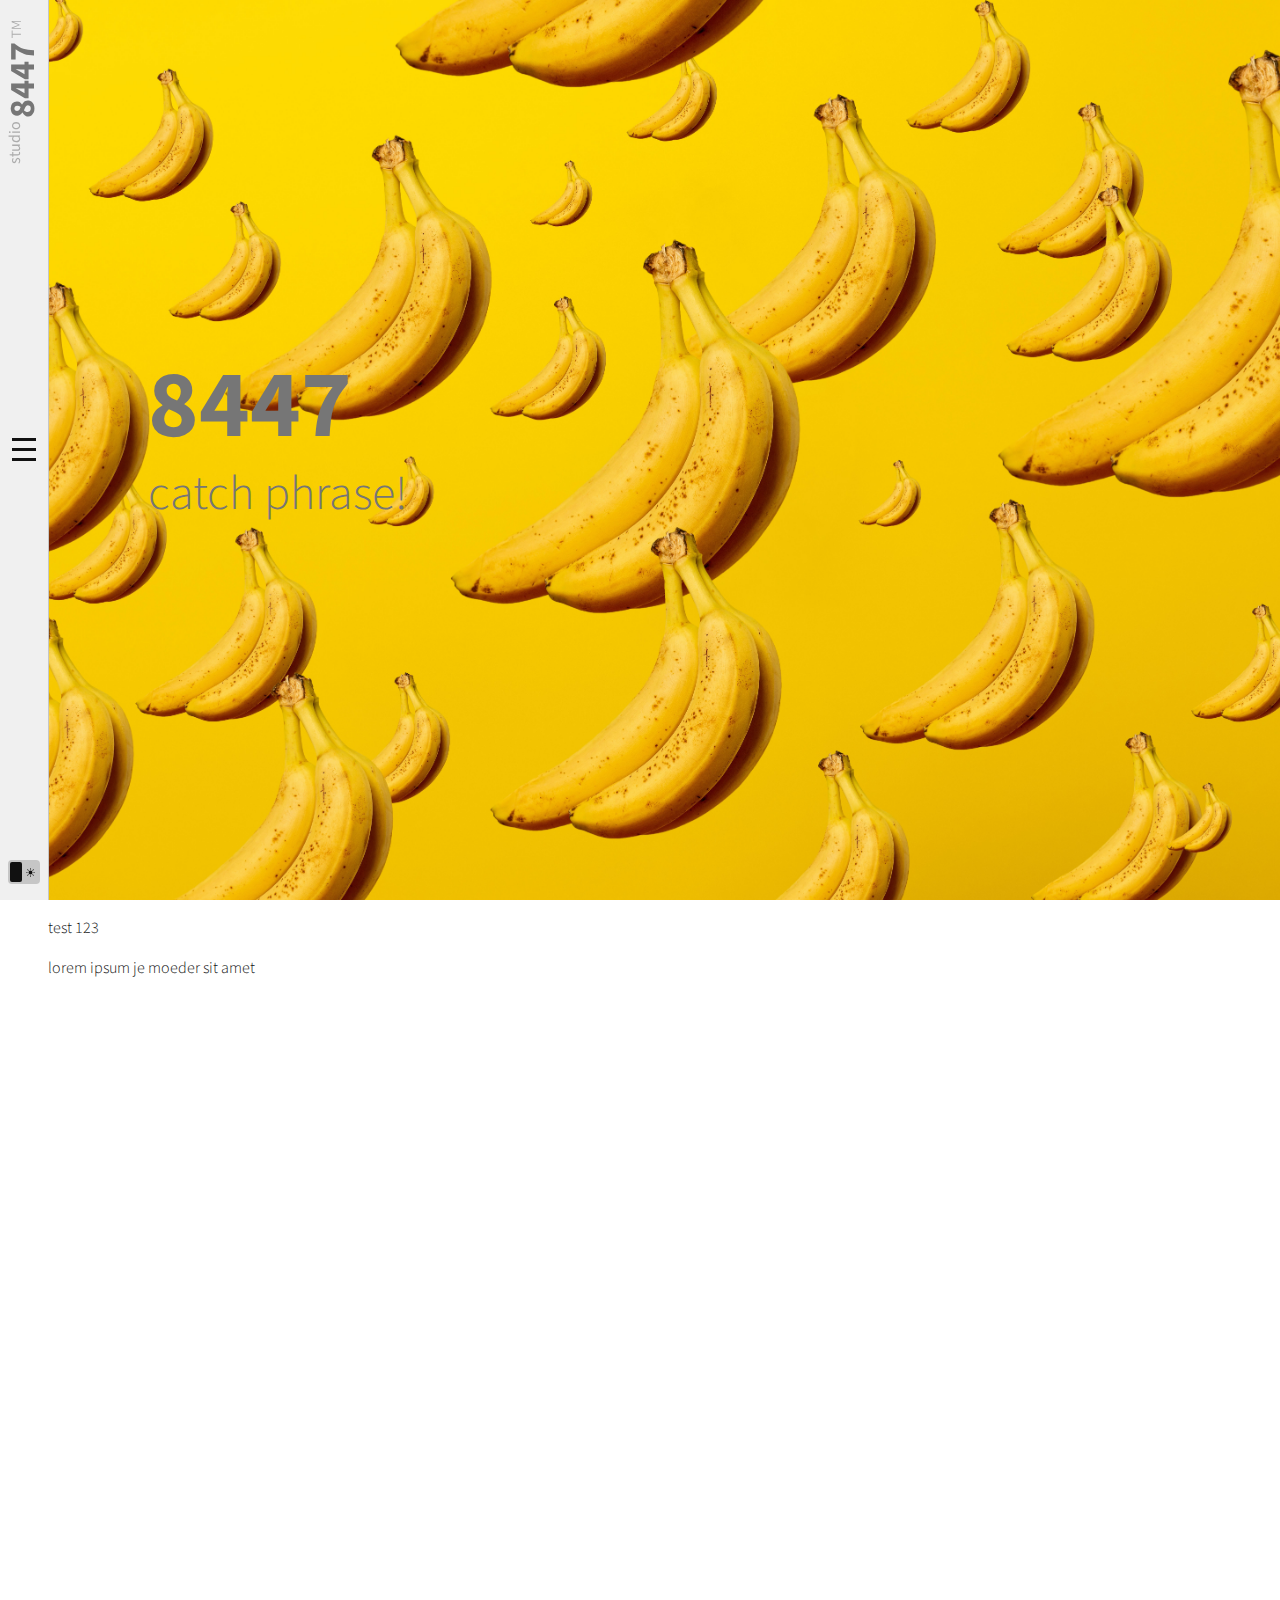
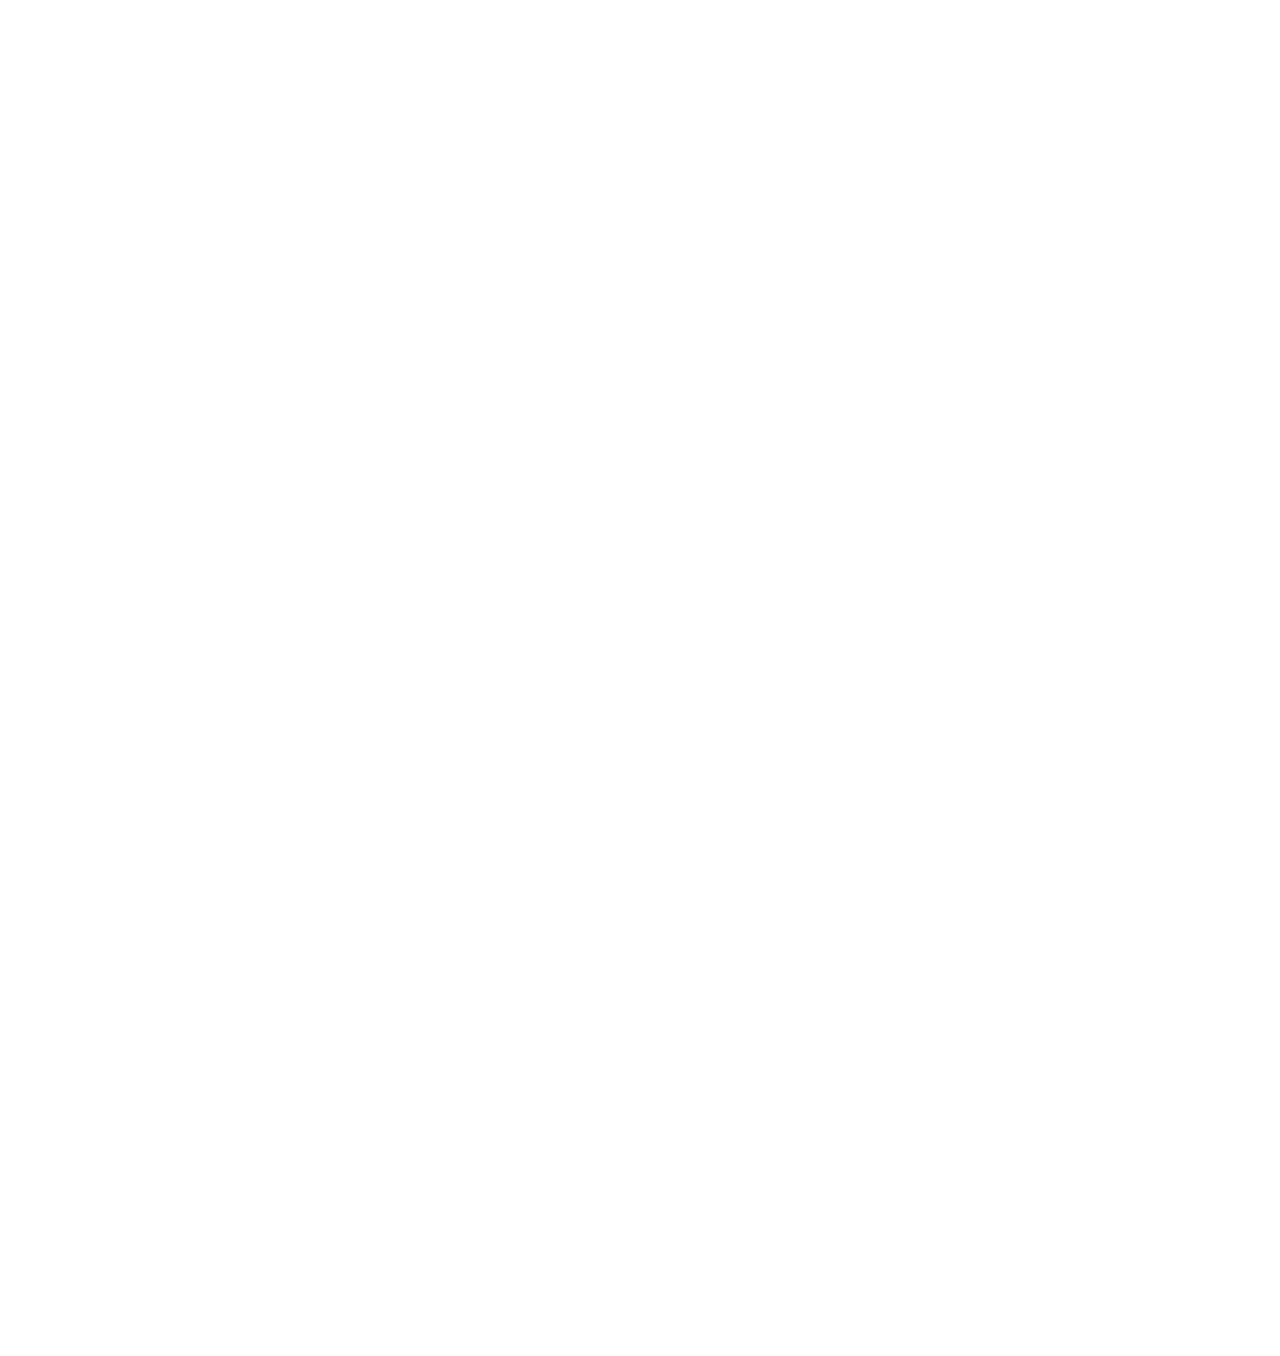
<file: 8447/index.html>
<html color-mode="light">

  <head>
    <script src="https://ajax.googleapis.com/ajax/libs/jquery/3.6.1/jquery.min.js"></script>
    <script src="darkmode.js"></script>
    <meta name="viewport" content="width=device-width, initial-scale=1.0">
    <!--    styles-->
    <link rel="preconnect" href="https://fonts.googleapis.com">
    <link rel="preconnect" href="https://fonts.gstatic.com" crossorigin>
    <link href="https://fonts.googleapis.com/css2?family=Source+Sans+Pro:ital,wght@0,200;0,300;0,400;0,600;0,700;0,900;1,200;1,300;1,400;1,600;1,700;1,900&display=swap" rel="stylesheet">
    <link rel="stylesheet" href="styles.css">
    <link rel="stylesheet" href="hamburgers.css">
    <!--    fonts-->
    <link rel="preconnect" href="https://fonts.googleapis.com">
    <link rel="preconnect" href="https://fonts.gstatic.com" crossorigin>
    <link href="https://fonts.googleapis.com/css2?family=Source+Sans+Pro:ital,wght@0,300;0,400;0,700;1,300;1,400;1,700&display=swap" rel="stylesheet">

    <script>
      function toggle_menu() {

        if($('#menu_trigger').hasClass('is-active')) {

          $('#menu_trigger').removeClass('is-active');
          $('#menu_bar').removeClass('active');
          $('.menu_overlay').removeClass('active');

        } else {

          $('#menu_trigger').addClass('is-active');
          $('#menu_bar').addClass('active');
          $('.menu_overlay').addClass('active');

        };

      };
    </script>

  </head>

  <body>

    <header>
      <div class="menu_overlay" onclick="toggle_menu()"></div>
      <div id="menu_bar" class="menu_container">
        <div class="menu_dock">
          <a class="logo_wrapper" href="index.html">  
            <h3>studio</h3><h1>8447<span>&#8482;</span></h1>
          </a>
          <div class="menu-tools">
            <label class="switch">
              <input type="checkbox" class="darkmode-trigger" id="darkmode-toggle">
              <span class="slider"><span></span></span>
            </label>
          </div>
          <div class="menu_trigger_wrapper">
            <button id="menu_trigger" class="hamburger hamburger--spin" onclick="toggle_menu()" type="button">
              <span class="hamburger-box">
                <span class="hamburger-inner"></span>
              </span>
            </button>
          </div>
        </div>
        <div class="menu_panel">
          <div class="menu_panel_content">
            <ul class="menu">
              <li class="main_item">
                <a>Shop</a>
                <p>buy buy buy!</p>
              </li>
              <li class="main_item">
                <a>Meubelmakerij</a>
                <p>building your ideas</p>
              </li>
              <li class="main_item">
                <a>CNC &amp; laser service</a>
                <p>carving and cutting your designs</p>
              </li>
              <li class="main_item">
                <a>4th thing here</a>
                <p>lorem ipsum dolor sit amet</p>
              </li>
              <li><a class="extra_item">over 8447</a></li>
              <li><a class="extra_item">contact</a>
              </li>
            </ul>
          </div>
        </div>
      </div>
    </header>

    <main class="content_container">
      <section class="hero">
        <div class="hero_content">
          <h1>8447</h1>
          <h4 style="font-weight: 300;">catch phrase!</h4>
        </div>
      </section>
      <p>test 123</p>
      <div style="height: 2000px;">
        <p>lorem ipsum je moeder sit amet</p>
      </div>
    </main>

  </body>

</html>
</file>
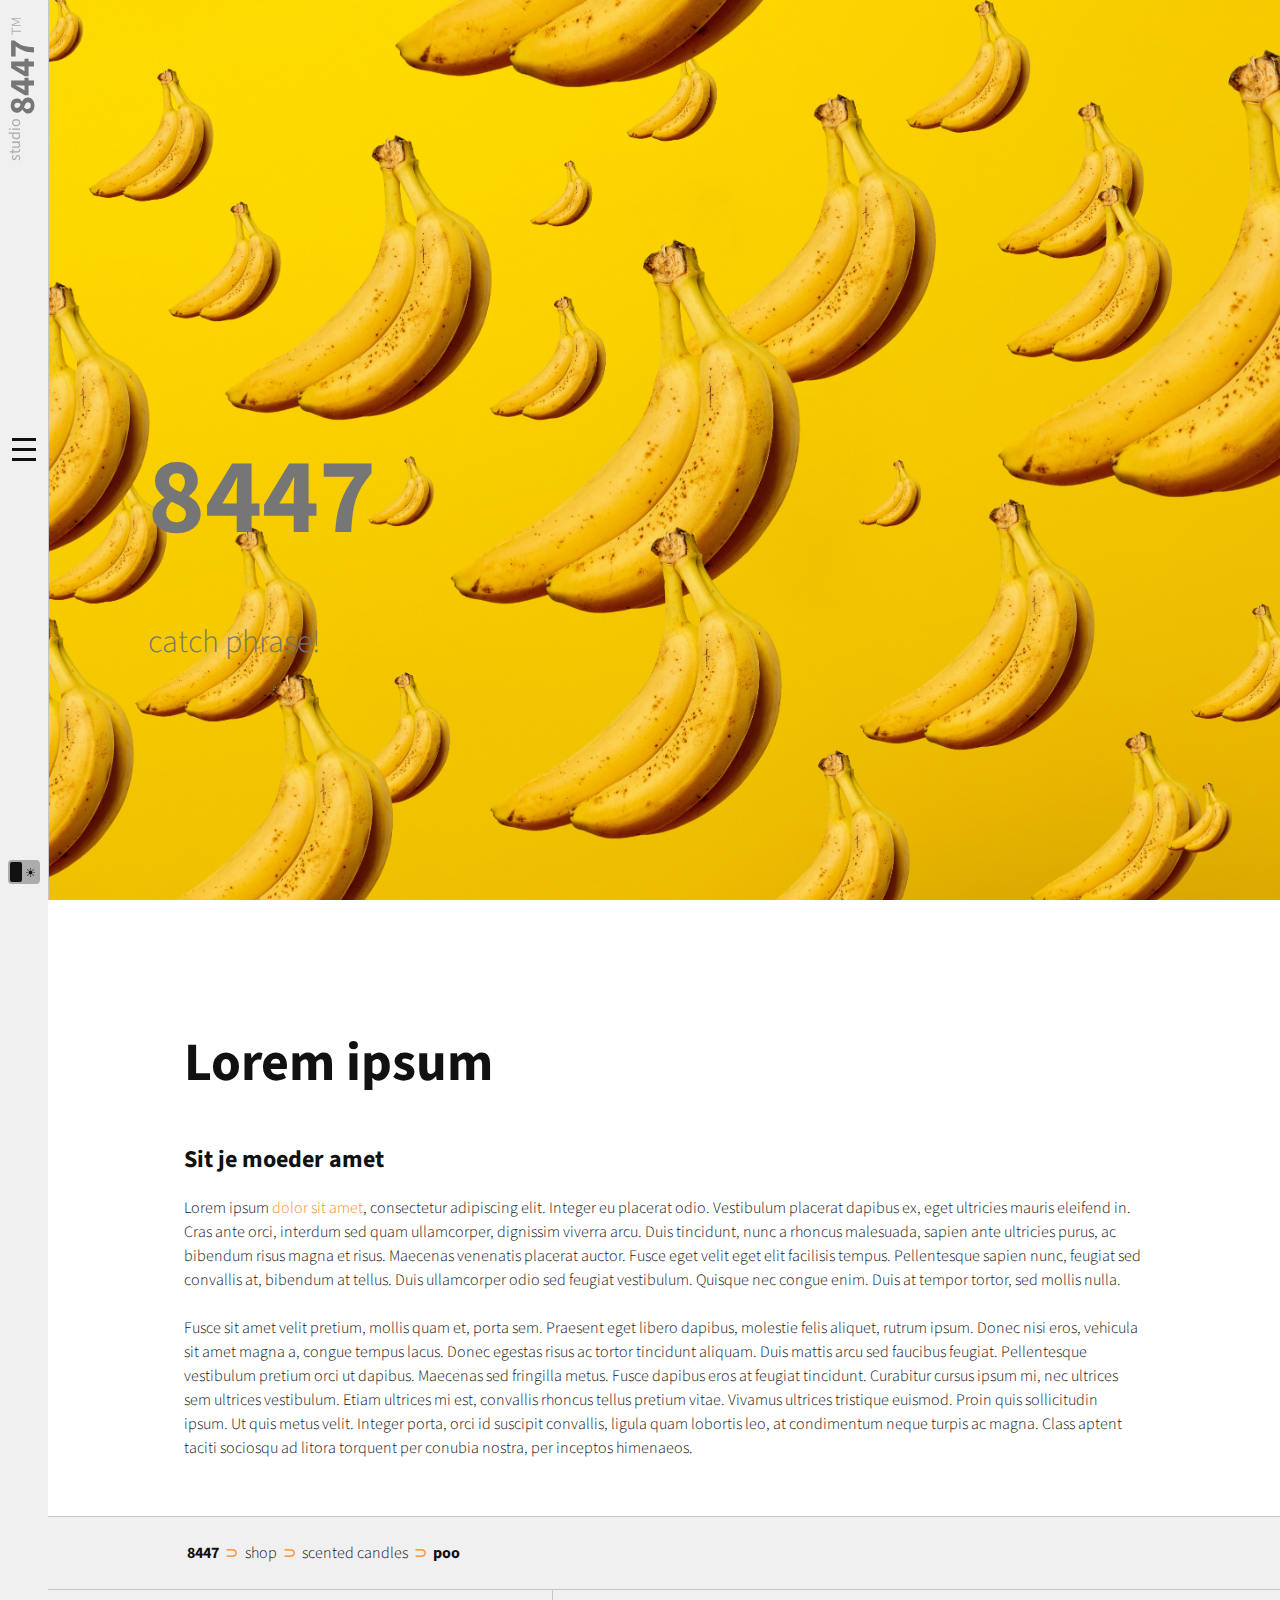
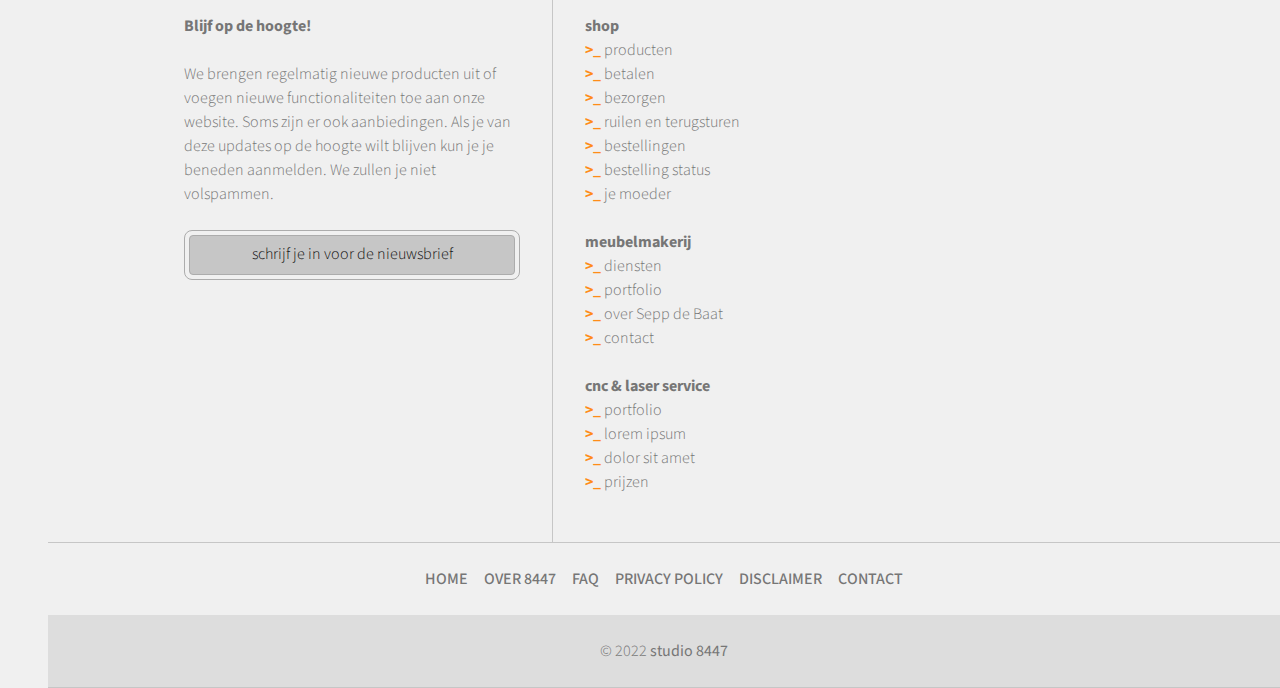
<file: docs/8447/index.html>
<html color-mode="light">

  <head>
    <script src="https://ajax.googleapis.com/ajax/libs/jquery/3.6.1/jquery.min.js"></script>
    <script src="darkmode.js"></script>
    <meta name="viewport" content="width=device-width, initial-scale=1.0">
    <!--    styles-->
    <link rel="preconnect" href="https://fonts.googleapis.com">
    <link rel="preconnect" href="https://fonts.gstatic.com" crossorigin>
    <link href="https://fonts.googleapis.com/css2?family=Source+Sans+Pro:ital,wght@0,200;0,300;0,400;0,600;0,700;0,900;1,200;1,300;1,400;1,600;1,700;1,900&display=swap" rel="stylesheet">
    <link rel="stylesheet" href="styles.css">
    <link rel="stylesheet" href="hamburgers.css">
    <!--    fonts-->
    <link rel="preconnect" href="https://fonts.googleapis.com">
    <link rel="preconnect" href="https://fonts.gstatic.com" crossorigin>
    <link href="https://fonts.googleapis.com/css2?family=Source+Sans+Pro:ital,wght@0,300;0,400;0,700;1,300;1,400;1,700&display=swap" rel="stylesheet">

    <script>
      function toggle_menu() {

        if($('#menu_trigger').hasClass('is-active')) {

          $('#menu_trigger').removeClass('is-active');
          $('#menu_bar').removeClass('active');
          $('.menu_overlay').removeClass('active');
          $('body').removeClass('no_touching');

        } else {

          $('#menu_trigger').addClass('is-active');
          $('#menu_bar').addClass('active');
          $('.menu_overlay').addClass('active');
          $('body').addClass('no_touching');

        };

      };
    </script>

  </head>

  <body>

    <div class="too_tight">
      <div>
        <p style="font-size: 2em;">It's a little too<p>
        </p>
        <p style="letter-spacing: -.1em; font-weight: 700; font-size: 60vw; margin-top: 20vw; margin-bottom: 30vw; margin-left: -10vw; margin-right: -3vw">tight</p>
        <p>please resize your browser a bit, or use a slightly bigger screen :)</p>
      </div>
    </div>

    <header>
      <div class="menu_overlay" onclick="toggle_menu()"></div>
      <div id="menu_bar" class="menu_container">
        <div class="menu_dock">
          <a class="logo_wrapper" href="index.html">  
            <h3>studio</h3><h1>8447<span>&#8482;</span></h1>
          </a>
          <div class="menu-tools">
            <label class="switch">
              <input type="checkbox" class="darkmode-trigger" id="darkmode-toggle">
              <span class="slider"><span></span></span>
            </label>
          </div>
          <div class="menu_trigger_wrapper">
            <button id="menu_trigger" class="hamburger hamburger--spin" onclick="toggle_menu()" type="button">
              <span class="hamburger-box">
                <span class="hamburger-inner"></span>
              </span>
            </button>
          </div>
        </div>
        <div class="menu_panel">
          <div class="menu_panel_content">
            <ul class="menu">
              <li class="main_item">
                <a>Shop</a>
                <p>buy buy buy!</p>
              </li>
              <li class="main_item">
                <a>Meubelmakerij</a>
                <p>building your ideas</p>
              </li>
              <li class="main_item">
                <a>CNC &amp; laser service</a>
                <p>carving and cutting your designs</p>
              </li>
              <li class="main_item">
                <a>4th thing here</a>
                <p>lorem ipsum dolor sit amet</p>
              </li>
              <li><a class="extra_item">over 8447</a></li>
              <li><a class="extra_item">contact</a>
              </li>
            </ul>
          </div>
        </div>
      </div>
    </header>

    <main class="content_container">
      <section class="hero">
        <div class="hero_content">
          <h1>8447</h1>
          <h4 style="font-weight: 300;">catch phrase!</h4>
        </div>
      </section>
      <section class="main_content">
        <h1>Lorem ipsum</h1>
        <h3>Sit je moeder amet</h3>
        <p>Lorem ipsum <a href="">dolor sit amet</a>, consectetur adipiscing elit. Integer eu placerat odio. Vestibulum placerat dapibus ex, eget ultricies mauris eleifend in. Cras ante orci, interdum sed quam ullamcorper, dignissim viverra arcu. Duis tincidunt, nunc a rhoncus malesuada, sapien ante ultricies purus, ac bibendum risus magna et risus. Maecenas venenatis placerat auctor. Fusce eget velit eget elit facilisis tempus. Pellentesque sapien nunc, feugiat sed convallis at, bibendum at tellus. Duis ullamcorper odio sed feugiat vestibulum. Quisque nec congue enim. Duis at tempor tortor, sed mollis nulla.</p>

        <p>Fusce sit amet velit pretium, mollis quam et, porta sem. Praesent eget libero dapibus, molestie felis aliquet, rutrum ipsum. Donec nisi eros, vehicula sit amet magna a, congue tempus lacus. Donec egestas risus ac tortor tincidunt aliquam. Duis mattis arcu sed faucibus feugiat. Pellentesque vestibulum pretium orci ut dapibus. Maecenas sed fringilla metus. Fusce dapibus eros at feugiat tincidunt. Curabitur cursus ipsum mi, nec ultrices sem ultrices vestibulum. Etiam ultrices mi est, convallis rhoncus tellus pretium vitae. Vivamus ultrices tristique euismod. Proin quis sollicitudin ipsum. Ut quis metus velit. Integer porta, orci id suscipit convallis, ligula quam lobortis leo, at condimentum neque turpis ac magna. Class aptent taciti sociosqu ad litora torquent per conubia nostra, per inceptos himenaeos.</p>
      </section>
    </main>

    <footer>
      <div class="breadcrumb_outer">
        <p class="breadcrumb_bar">
          <a class="discrete_link" href="index.html">8447</a>
          <span>&sup;</span>
          <a class="discrete_link" href="shop">shop</a>
          <span>&sup;</span>
          <a class="discrete_link" href="shop/scented-candles">scented candles</a>
          <span>&sup;</span>
          <a class="discrete_link">poo</a>
        </p>
      </div>
      <section class="footer_tools">
        <div class="footer_tools_inner">
          <div class="newsletter_outer">
            <div class="newsletter_inner">
              <h4>Blijf op de hoogte!</h4>
              <p>We brengen regelmatig nieuwe producten uit of voegen nieuwe functionaliteiten toe aan onze website. Soms zijn er ook aanbiedingen. Als je van deze updates op de hoogte wilt blijven kun je je beneden aanmelden. We zullen je niet volspammen.</p>
              <form id="nl_signup_form">
                <div class="email_input">
                  <script>
                    $(document).ready(function() {

                      var active = false;
                      var valid_email = false;
                      var check_smt = true;

                      // check if email is valid
                      $('#nl_email').change(function() {

                        const email_address = $(this).val();
                        const pattern = /^[a-zA-Z0-9_.+-]+@[a-zA-Z0-9-]+\.[a-zA-Z0-9-.]+$/;

                        valid_email = pattern.test(email_address);

                        if (valid_email) {
                          $('#nl_signup').addClass('complete');
                        } else {
                          $('#nl_signup').removeClass('complete');
                        }

                      });

                      // check if any of the boxes are checked
                      $('.checkbox_options').click(function() {
                        check_smt = $('.checkbox_options input:checkbox:checked').length > 0;
                      });

                      // controll form and functionalities
                      $('#nl_signup').click(function() {

                        if (!active) {

                          $('.email_input').addClass("active");
                          $('#nl_signup').addClass('active');
                          $('#nl_email').focus();

                          active = true;

                        } else if (valid_email) {

                          $('#nl_submit').click();

                        }

                      });

                      // prevent submitting invellid form on enter
                      $('#nl_signup_form').submit(function(evt) {

                        if (!valid_email) {evt.preventDefault()}

                      });

                    });
                  </script>
                  <div class="email_input_outer">
                    <input id="nl_email" type="text" placeholder="e-mailadres" name="email" required>
                  </div>
                  <ul class="checkbox_options">
                    <li>
                      <label><input type="checkbox" value="new products" checked><span class="bold">nieuws:</span> hooguit 6 keer per jaar</label>
                    </li>
                    <li>
                      <label><input type="checkbox" value="new products" checked><span class="bold">aanbiedingen:</span> ook niet zo vaak</label>
                    </li>
                  </ul>
                  <div role="button" id="nl_signup">
                    <span class="msg_signup">schrijf je in voor de nieuwsbrief</span>
                    <span class="msg_send">verstuur</span>
                  </div>
                  <input type="submit" id="nl_submit">
                </div>
              </form>
            </div>
          </div>
          <div class="footer_nav_outer">
            <div class="footer_nav_inner">
              <div class="footer_nav_group">
                <h4><a class="discrete_link">shop</a></h4>
                <ul>
                  <li><a class="discrete_link">producten</a></li>
                  <li><a class="discrete_link">betalen</a></li>
                  <li><a class="discrete_link">bezorgen</a></li>
                  <li><a class="discrete_link">ruilen en terugsturen</a></li>
                  <li><a class="discrete_link">bestellingen</a></li>
                  <li><a class="discrete_link">bestelling status</a></li>
                  <li><a class="discrete_link">je moeder</a></li>
                </ul>
              </div>
              <div class="footer_nav_group">
                <h4><a class="discrete_link">meubelmakerij</a></h4>
                <ul>
                  <li><a class="discrete_link">diensten</a></li>
                  <li><a class="discrete_link">portfolio</a></li>
                  <li><a class="discrete_link">over Sepp de Baat</a></li>
                  <li><a class="discrete_link">contact</a></li>
                </ul>
              </div>
              <div class="footer_nav_group">
                <h4><a class="discrete_link">cnc & laser service</a></h4>
                <ul>
                  <li><a class="discrete_link">portfolio</a></li>
                  <li><a class="discrete_link">lorem ipsum</a></li>
                  <li><a class="discrete_link">dolor sit amet</a></li>
                  <li><a class="discrete_link">prijzen</a></li>
                </ul>
              </div>
            </div>
          </div>
        </div>
      </section>
      <div class="quicklink_outer">
        <p class="quicklink_bar">
          <a class="discrete_link" href="">home</a>
          <a class="discrete_link" href="">over 8447</a>
          <a class="discrete_link" href="">FAQ</a>
          <a class="discrete_link" href="">privacy policy</a>
          <a class="discrete_link" href="">disclaimer</a>
          <a class="discrete_link" href="">contact</a>
        </p>
      </div>
      <div class="copyright_outer">
        <div class="copyright_notice">
          <p>&#169; 2022 <b>studio 8447</b></p>
        </div>
      </div>
    </footer>


  </body>

</html>
</file>
<file: 8447/styles.css>
html, .root {font-size: 16px; line-height: 24px; height: 100%; padding: 0;}

div, pre {box-sizing: border-box; -moz-box-sizing: border-box; -webkit-box-sizing: border-box;}

html{
  --g01: #F0F0F0;
  --g02: #DDDDDD;
  --g03: #C6C6C6;
  --g04: #ACACAC;
  --g05: #919191;
  --g06: #767676;
  --g07: #5C5C5C;
  --g08: #444444;
  --g09: #2F2F2F;
  --g10: #1F1F1F;
  --g11: #151515;
  --g12: #111111;
  --g13: #000000;
}

:root[color-mode="light"] {

  --background: #ffffff;
  --surface_1: var(--g01);
  --surface_2: var(--g02);
  --surface_3: var(--g03);
  --surface_4: var(--g04);
  --surface_hl_1: var(--g02);
  --surface_hl_2: var(--g03);
  --surface_hl_3: var(--g04);
  --surface_hl_4: var(--g05);
  --primary: var(--g06);
  --secundary: var(--g04);
  --acc_orange: #ff9524;

  --on_sur_1: var(--g12);
  --on_sur_2: var(--g13);
  --on_sig: #ffffff;
}

:root[color-mode="dark"] {

  --background: var(--g09);
  --surface_1: var(--g10);
  --surface_2: var(--g11);
  --surface_3: var(--g12);
  --surface_4: var(--g13);
  --surface_hl_1: var(--g08);
  --surface_hl_2: var(--g09);
  --surface_hl_3: var(--g10);
  --surface_hl_4: var(--g11);
  --primary: var(--g06);
  --secundary: var(--g08);
  --acc_orange: #de750b;

  --on_sur_1: var(--g04);
  --on_sur_2: var(--03);
  --on_sig: var(--g02);
}

body {

  --menu_bar_width: 48px;
  --menu_bar_height: 48px;
  --menu_field_width: 400px;

  height: 100%;
  margin: 0;
  padding: 0;

  background-color: #ffffff;
  background-color: var(--background, #ffffff);

  border: none;
  font-weight: 300;
  font-family: 'Source Sans Pro', sans-serif;;
  font-size: 1em;
  line-height: 1.5em;
  color: #111111;
  color: var(--on_sur_1, #111111);
  width: 100%;
  overflow-x: hidden;
}


/*  for mobile devices  */
@media only screen and (min-width: 300px) {


  /*  ## -- menu bar -- ##  */

  .menu_container {
    width: 100%;
    height: 48px;
    height: var(--menu_bar_width, 48px);
    position: fixed;
    bottom: 0;
    left: 0;
    right: 0;
    border-top: 1px solid var(--surface_3, #c6c6c6);
    background-color: var(--surface_1, #f0f0f0);

    /* on closing menu */
    transition: height .25s ease-in-out 0.1s;
  }

  .menu_container.active {
    height: 100%;
    /* on openening menu */
    transition: height .25s ease-in-out;
  }

  .menu_overlay {
    opacity: 0;
    position: fixed;
    top: 0;
    width: 0;
    height: 0;
    background-color: rgba(0, 0, 0, 0.8);
    background-color: var(--surface_2);

    opacity: 0;
    transition: opacity 0.25s ease-in-out,
      height 0s ease 0.25s,
      width 0s ease 0.25s;
  }

  .menu_overlay.active {
    opacity: .95;
    width: 100%;
    height: 100%;
    transition: opacity 0.25s ease-in-out;
  }

  .menu_dock {
    height: 48px;
    height: calc(var(--menu_bar_width, 48px) + env(safe-area-inset-bottom));
    position: absolute;
    left: 0;
    right: 0;
    bottom: 0;
  }

  .menu_panel {
    position: absolute;
    bottom: calc(48px + env(safe-area-inset-bottom));
    bottom: calc(var(--menu_bar_height, 48px) + env(safe-area-inset-bottom));
    width: 100%;
    height: 0;
    overflow-y: scroll;
    overflow-x: hidden;
    /* on closing menu */
    transition: height .25s ease-in-out 0.1s;
  }

  .menu_container.active > .menu_panel {
    height: calc(100% - var(--menu_bar_height, 48px) - env(safe-area-inset-bottom));
    opacity: 1;
    /* on openening menu */
    transition: 
      height .25s ease-in-out;
  }

  .menu_panel_content {
    opacity: 0;
    margin: 2em;
    /*    on closing menu   */
    transition: opacity 0.1s ease-in-out 0.1s;
  }

  .menu_container.active > .menu_panel > .menu_panel_content {
    opacity: 1;
    /*    on opening menu   */
    transition: opacity 0.15s ease-in-out 0.25s;
  }


  /*  ## -- menu trigger -- ##  */

  .menu_trigger_wrapper {
    position: absolute;
    left: 50%;
    top: 50%;
    transform: translate(-50%, -50%);
    padding: 12px;
    width: 64px;
  }


  /*  ## -- logo -- ##  */

  .logo_wrapper {
    text-decoration: inherit;
    cursor: pointer;
    display: flex;
    align-items: flex-start;
    position: absolute;
    right: 0;
    top: 50%;
    transform: translateY(-50%);
    margin-right: 16px;

  }

  .logo_wrapper > h1 {
    margin: 2px 0;
    font-size: 20px;
    color: var(--primary);
  }

  .logo_wrapper > h1 > span {
    font-weight: 200;
    color: var(--secundary);
    font-size: 19px;
  }

  .logo_wrapper > h3 {
    margin: 0 4px 0 0;
    font-size: 12px;
    font-weight: 400;

    color: var(--secundary);
  }


  /*  ## -- darkmode trigger -- ##  */

  .menu-tools {
    position: absolute;
    top: 50%;
    margin: 0 16px;
    transform: translateY(-50%);
  }

  .switch {
    -webkit-touch-callout: none;
    -webkit-user-select: none;
    -khtml-user-select: none;
    -moz-user-select: none;
    -ms-user-select: none;
    user-select: none;
    overflow: hidden;
    position: relative;
    display: inline-block;
    width: 32px;
    height: 24px;
    border-radius: 4px;
    cursor: pointer;
    background-color: var(--surface_3);
  }

  .switch input {
    opacity: 0;
    width: 0;
    height: 0;
  }

  .slider {
    position: absolute;
    display: inline-block;
    left: 0;
    padding: 2px;
    box-sizing: border-box;
    width: 50%;
    height: 100%;
    transition: all 0.25s ease-out;
  }

  .slider > span {
    display: inline-block;
    height: 100%;
    width: 100%;
    background-color: #161825;
    background-color: var(--on_sur_1, #111111);
    border-radius: 2px;
  }

  input:checked + .slider {
    transform: translateX(100%);
  }

  .slider:after, .slider:before {
    content: "";
    display: inline-block;
    position: absolute;
    top: 0;
    height: 100%;
    width: 80%;
    background-repeat: no-repeat;
    background-size: contain;
    transition:
      background-position 0.2s ease-out 0.3s,
      opacity 0.5s 0.25s;
  }

  .slider:before {
    right: 100%;
    background-image: url(night.svg);
    background-position: 0px 20px;
    opacity: 0;
  }

  .slider:after {
    left: 100%;
    background-image: url(day.svg);
    background-position: center;
    opacity: 1;
  }

  input:checked + .slider:before {
    background-position: center;
    opacity: 1;
  }

  input:checked + .slider:after {
    background-position: 0 -20px;
    opacity: 0;
  }


  /*  ## -- menu -- ##  */

  .menu {
    list-style-type: none;
    padding: 0;
    margin: 0;
  }

  .main_item > a {
    font-size: 1.5em;
    font-weight: 700;
    transition: color .15s ease-in-out;
  }

  .main_item > p {
    margin-top: -.5em;
    color: var(--primary);
    overflow-y: hidden;
    height: 0;
    transition: height .25s ease-in-out;
  }
  
  .menu-tools {
    top: auto;
    left: 50%;
    bottom: 0;
    margin: 0;
    margin-bottom: 16px;
    transform: translate(-50%);
    
  }

  .menu > li:hover > p {
    height: 24px;
    transition: height .25s ease-in-out .25s;
  }

  .menu > li > p::before {
    content: ">_ ";
    color: var(--acc_orange);

  }

  .menu > .extra_item {
    font-size: 16px;
    font-weight: 300;
    color: var(--primary): 
  }

  .menu > li > a {
    cursor: pointer;
    padding: .5em 0;
    display :inline-block;
    position: relative;
    overflow: hidden;
  }

  .menu > li:hover {
    color: var(--on_sur_2);
    transition: color .15s ease-in-out;
  }

  .menu > li > a::after {
    content: '';
    position: absolute;
    left: 0;
    display: block;
    width: 100%;
    height: 2px;
    z-index: -1;
    background-color: var(--secundary);
    background-color: var(--acc_orange);
    opacity: 0;
    transform: translate3d(-100%, 0, 0);
    transition: opacity .25s, transform .25s;
  }

  .menu > li > a:hover::after,
  .menu > li > a:focus::after {
    opacity: 1;
    transform: translate3d(0, 0, 0);
  }

  main {
    margin: 0;
  }

  .hero {
    display: flex;
    align-items: center;
    height: calc(100% - 48px);
    height: calc(100% - var(--menu_bar_height));
    background-image: url('banana.jpg');
    background-position: center;
    background-repeat: no-repeat;
    background-size: cover;
    color: var(--primary);
  }

  .hero_content {
    padding-left: 100px;
    /* color: white; */
    font-size: 3em;
  }

}

/*  for tablets  */
@media only screen and (min-width: 768px) {

  .menu_container {
    display: flex;
    top: 0;
    left: 0;
    right: auto;
    height: 100%;
    width: auto;
    margin: 0;
    border: none;
    transition: all 0;
    border-right: 1px solid var(--surface_3, #C6C6C6);


  }

  .menu_container.active {
    transition: all 0;
  }

  .menu_dock {
    position: relative;
    height: 100%;
    float: left;
    width: 48px;
    width: var(--menu_bar_width, 48px);
  }

  .menu_panel {
    position: static;
    bottom: auto;
    width: 0;
    height: 100%;
    /*    border-left: 1px solid var(--surface_3, #C6C6C6);*/
    /* on closing menu */
    transition: width 0.25s ease-in-out 0.1s;

  }

  .menu_container.active > .menu_panel {
    height: 100%;
    width: 400px;
    width: var(--menu_field_width, 400px);
    /* on openening menu */
    transition: width 0.25s ease-in-out;
  }

  .menu_panel_content {
    margin: 0;
    padding: 1em;
    opacity: 0;
    margin: 50px 0 0 0;
    font-size: 1.2em;

    /*   on closing menu */
    transition: 
      opacity 0.2s ease-in-out, 
      margin 0.25s ease-out 0.25s;
  }

  .menu_container.active > .menu_panel > .menu_panel_content {
    margin: 0;
    opacity: 1;
    /*  on opening menu */
    transition: 
      opacity 0.25s ease-in-out 0.25s, 
      margin 0.25s ease-out 0.25s;
  }

  .menu_trigger_wrapper {
    position: absolute;
    top: 50%;
    left: 0;
    width: 100%;
    transform: translateY(-50%);
  }

  .logo_wrapper {
    top: 0;
    left: 50%;
    right: auto;
    justify-content: flex-start;
    margin: 0;
    margin-top: 16px;
    width: 170px;
    -webkit-transform: translate(-50%, 100%) rotate(-90deg);
    -moz-transform: translate(-50%, 100%) rotate(-90deg);
    -ms-transform: translate(-50%, 100%) rotate(-90deg);
    -o-transform: translate(-50%, 100%) rotate(-90deg);
  }

  .logo_wrapper > h1 {
    margin: 8px 0;
    display: inline-block;
    font-size: 36px;
    color: var(--primary);
  }

  .logo_wrapper > h1 > span {
    font-weight: 200;
    font-size: 30px;
    margin-left: 4px;
    position: relative;
    top: -2px;
  }

  .logo_wrapper > h3 {
    margin: 0 3.5px 0 0;
    display: inline-block;
    font-size: 16px;
    font-weight: 400;

    color: var(--secundary);
  }

  main {
    margin-left: 48px;
    margin-left: var(--menu_bar_width, 48px);
  }

  .hero {
    height: 100%;
  }

}

/*  for computers */
@media only screen and (min-width: 1400px) {
  body {
    --menu_bar_width: 64px;
    --menu_field_width: 400px;
  }
}
</file>
<file: docs/8447/styles.css>
/*  #######################################################  */
/*  page settings                                            */
/*  #######################################################  */

html, .root {
  font-size: 16px; 
  line-height: 24px; 
  height: 100%; 
  padding: 0;
}

* {
  -moz-box-sizing: border-box; 
  -webkit-box-sizing: border-box;
  box-sizing: border-box;
}

html{
  --g01: #F0F0F0;
  --g02: #DDDDDD;
  --g03: #C6C6C6;
  --g04: #ACACAC;
  --g05: #919191;
  --g06: #767676;
  --g07: #5C5C5C;
  --g08: #444444;
  --g09: #2F2F2F;
  --g10: #1F1F1F;
  --g11: #151515;
  --g12: #111111;
  --g13: #000000;
}

body {

  --content_maxwidth: 1024px;
  --content_margin: 32px;
  --menu_bar_width: 48px;
  --menu_bar_height: 48px;
  --menu_field_width: 400px;

  height: 100%;
  width: 100%;
  margin: 0;
  padding: 0;
  overflow-x: hidden;

  border: none;
  background-color: #f0f0f0;
  background-color: var(--surface_1, #f0f0f0);;

  font-weight: 300;
  font-family: 'Source Sans Pro', sans-serif;
  font-size: 1em;
  line-height: 1.5em;
  color: #111111;
  color: var(--on_sur_1, #111111);
}

::-moz-selection {
  background: var(--selection);
}

::selection {
  background: var(--selection);
}


/*  ## corlour theme                                         */

:root[color-mode="light"] {

  --background: #ffffff;
  --surface_1: var(--g01);
  --surface_2: var(--g02);
  --surface_3: var(--g03);
  --surface_4: var(--g04);
  --surface_hl_1: var(--g02);
  --surface_hl_2: var(--g03);
  --surface_hl_3: var(--g04);
  --surface_hl_4: var(--g05);
  --primary: var(--g06);
  --primary_hl: var(--g07);
  --secundary: var(--g04);

  --acc_1: #ff8c19;
  --acc_1hl: #e67300;

  --selection: rgba(0, 0, 1, 0.2);


  --on_sur_1: var(--g12);
  --on_sur_2: var(--g13);
  --on_acc: #ffffff;
}

:root[color-mode="dark"] {

  --background: var(--g09);
  --surface_1: var(--g10);
  --surface_2: var(--g11);
  --surface_3: var(--g12);
  --surface_4: var(--g13);
  --surface_hl_1: var(--g08);
  --surface_hl_2: var(--g09);
  --surface_hl_3: var(--g10);
  --surface_hl_4: var(--g11);
  --primary: var(--g06);
  --primary_hl: var(--g05);
  --secundary: var(--g08);

  --acc_1: #e67f17;
  --acc_1hl: #cc6600;

  --selection: rgba(255, 255, 255, 0.2);

  --on_sur_1: var(--g04);
  --on_sur_2: var(--03);
  --on_acc: var(--g02);
}

/*  ## aditional functionality                               */

.no_touching {
  touch-action: none;
  overflow: hidden;
}

.too_tight {
  position: fixed;
  top: 0;
  height: 100%;
  width: 100%;
  z-index: 100;
  display: flex;
  align-items: center;
  justify-content: center;
  text-align: center;
  background-color: var(--background);
}

/*  ##   text                                                */

h1, h2, h3, h4, h5, h6 {
  font-weight: 700;
}

h1, .h1 {
  font-size: 3.375em;
  line-height: 1.33333333em;
  margin-top: 1.77777776em;
  /*    margin-bottom: 0.88888888em;*/
  margin-bottom: 0.44444444em;
}

h2, .h2 {
  font-size: 2.25em;
  line-height: 1.33333333em;
  margin-top: 1.33333334em;
  margin-bottom: 0.66666667em;
}

h3, .h3 {
  font-size: 1.5em;
  line-height: 1em;
  margin-top: 2em;
  margin-bottom: 1em;
}

h4, .h4 {
  font-size: 1em;
  line-height: 1.5em;
  margin-top: 1.5em;
  margin-bottom: 0em;
}

h5, .h5 {
  font-weight: 500;
  font-size: 1em;
  line-height: 1.5em;
  margin-top: 1.5em;
  margin-bottom: -1.5em;
}

h6, .h6 {
  font-weight: 500;
  font-size: 1em;
  line-height: 1.5em;
  margin-top: 1.5em;
  margin-bottom: -1.5em;
}

p, ul, ol, pre, table, blockquote {
  margin-top: 1.5em;
  margin-bottom: 1.5em;
}

hr, .hr {
  border: 1px solid;
  margin: -1px 0;
}

a {
  text-decoration: none;
  color: #ff8c19;
  color: var(--acc_1, #ff8c19);
}

a:hover {
  color: var(--acc_1hl);
  text-decoration: underline;
}

sub, sup {
  line-height: 0;
  position: relative;
  vertical-align: baseline;
}

sup {
  top: -0.5em;
}

sub {
  bottom: -0.25em;
}

.bold {
  font-weight: 700;
}

/*arbitrary styles*/

.discrete_link {
  color: inherit;
  transition: color .25s ease-in-out;
}

.discrete_link:hover {
  color: #ff8c19;
  color: var(--acc_1, #ff8c19);
  text-decoration: none;
  transition: color .1s ease-in-out;
}

.discrete_link:visited {
  /*  color: inherit !important;*/
}


/*  for mobile devices  */
@media only screen and (min-width: 300px) {

  /*  #####################################################  */
  /*  page settings                                          */
  /*  #####################################################  */

  .too_tight {
    display: none;
    widows: 0;
    height: 0;
  }

  /*  #####################################################  */
  /*  menu                                                   */
  /*  #####################################################  */


  /*  ## menu bar                                            */

  .menu_container {
    width: 100%;
    height: 48px;
    height: var(--menu_bar_width, 48px);
    position: fixed;
    top: 0;
    left: 0;
    right: 0;
    z-index: 2;
    border-bottom: 1px solid var(--surface_3, #c6c6c6);
    background-color: var(--surface_1, #f0f0f0);

    /* on closing menu */
    transition: height .25s ease-in-out 0.1s;
  }

  .menu_container.active {
    height: 100%;
    /* on openening menu */
    transition: height .25s ease-in-out;
  }

  .menu_overlay {
    opacity: 0;
    position: fixed;
    top: 0;
    width: 0;
    height: 0;
    background-color: rgba(0, 0, 0, 0.8);
    background-color: var(--surface_2);
    z-index: 1;

    opacity: 0;
    transition: opacity 0.25s ease-in-out,
      height 0s ease 0.25s,
      width 0s ease 0.25s;
  }

  .menu_overlay.active {
    opacity: .95;
    width: 100%;
    height: 100%;
    transition: opacity 0.25s ease-in-out;
  }

  .menu_dock {
    height: 48px;
    height: calc(var(--menu_bar_height, 48px));
    position: absolute;
    left: 0;
    right: 0;
    /*    bottom: 0;*/
  }

  .menu_panel {
    position: absolute;
    top: 48px;
    top: var(--menu_bar_height, 48px);
    width: 100%;
    height: 0;
    overflow-y: scroll;
    overflow-x: hidden;
    /* on closing menu */
    transition: height .25s ease-in-out 0.1s;
  }

  .menu_container.active > .menu_panel {
    height: calc(100% - var(--menu_bar_height, 48px) - env(safe-area-inset-bottom));
    opacity: 1;
    /* on openening menu */
    transition: 
      height .25s ease-in-out;
  }

  .menu_panel_content {
    padding: 2em;
    opacity: 0;
    /*    margin: 2em;*/
    /*    on closing menu   */
    transition: opacity 0.1s ease-in-out 0.1s;
  }

  .menu_container.active > .menu_panel > .menu_panel_content {
    opacity: 1;
    /*    on opening menu   */
    transition: opacity 0.15s ease-in-out 0.25s;
  }


  /*  ## menu trigger                                        */

  .menu_trigger_wrapper {
    position: absolute;
    right: 0;
    top: 50%;
    transform: translate(0, -50%);
    padding: 16px;
  }


  /*  ## -- logo -- ##  */

  .logo_wrapper {
    text-decoration: none;
    cursor: pointer;
    display: flex;
    align-items: flex-start;
    position: absolute;
    left: 0;
    top: 50%;
    transform: translateY(-50%);
    margin-left: 16px;

  }

  .logo_wrapper:hover {
    text-decoration: none;
  }

  .logo_wrapper > h1 {
    margin: 2px 0;
    font-size: 20px;
    color: var(--primary);
  }

  .logo_wrapper > h1 > span {
    font-weight: 200;
    color: var(--secundary);
    font-size: 19px;
  }

  .logo_wrapper > h3 {
    margin: 7px 2px 0 0;
    font-size: 12px;
    font-weight: 400;
    color: var(--secundary);
  }


  /*  ## darkmode toggle                                     */

  .menu-tools {
    position: absolute;
    top: 50%;
    right: 40px;
    margin: 0 16px;
    transform: translateY(-50%);
  }

  .switch {
    -webkit-touch-callout: none;
    -webkit-user-select: none;
    -khtml-user-select: none;
    -moz-user-select: none;
    -ms-user-select: none;
    user-select: none;
    overflow: hidden;
    position: relative;
    display: inline-block;
    width: 32px;
    height: 24px;
    border-radius: 4px;
    cursor: pointer;
    background-color: var(--surface_4);
  }

  .switch input {
    opacity: 0;
    width: 0;
    height: 0;
  }

  .slider {
    position: absolute;
    display: inline-block;
    left: 0;
    padding: 2px;
    box-sizing: border-box;
    width: 50%;
    height: 100%;
    transition: all 0.25s ease-out;
  }

  .slider > span {
    display: inline-block;
    height: 100%;
    width: 100%;
    background-color: #161825;
    background-color: var(--on_sur_1, #111111);
    border-radius: 2px;
  }

  input:checked + .slider {
    transform: translateX(100%);
  }

  .slider:after, .slider:before {
    content: "";
    display: inline-block;
    position: absolute;
    top: 0;
    height: 100%;
    width: 80%;
    background-repeat: no-repeat;
    background-size: contain;
    transition:
      background-position 0.2s ease-out 0.3s,
      opacity 0.5s 0.25s;
  }

  .slider:before {
    right: 100%;
    background-image: url(night.svg);
    background-position: 0px 20px;
    opacity: 0;
  }

  .slider:after {
    left: 100%;
    background-image: url(day.svg);
    background-position: center;
    opacity: 1;
  }

  input:checked + .slider:before {
    background-position: center;
    opacity: 1;
  }

  input:checked + .slider:after {
    background-position: 0 -20px;
    opacity: 0;
  }


  /*  ## nav                                                 */

  .menu {
    list-style-type: none;
    padding: 0;
    margin: 0;
  }

  .main_item > a {
    font-size: 1.5em;
    font-weight: 700;
    transition: color .15s ease-in-out;
  }

  .main_item > p {
    margin-top: -.5em;
    color: var(--primary);
    overflow-y: hidden;
    height: 0;
    transition: height .25s ease-in-out;
  }

  .menu > li:hover > p {
    height: 24px;
    transition: height .15s ease-in-out .1s;
  }

  .menu > li > p::before {
    content: ">_ ";
    font-weight: 600;
    color: var(--acc_1);

  }

  .menu > .extra_item {
    font-size: 16px;
    font-weight: 300;
    color: var(--primary): 
  }

  .menu > li > a {
    color: var(--on_sur_1);
    cursor: pointer;
    padding: .5em 0;
    display :inline-block;
    position: relative;
    overflow: hidden;
  }

  .menu > li > a:hover {
    text-decoration: none;
  }

  .menu > li:hover {
    color: var(--on_sur_2);
    transition: color .15s ease-in-out;
  }

  .menu > li > a::after {
    content: '';
    position: absolute;
    left: 0;
    display: block;
    width: 100%;
    height: 2px;
    z-index: -1;
    background-color: var(--secundary);
    background-color: var(--acc_1);
    opacity: 0;
    transform: translate3d(-100%, 0, 0);
    transition: opacity .25s, transform .25s;
  }

  .menu > li > a:hover::after,
  .menu > li > a:focus::after {
    opacity: 1;
    transform: translate3d(0, 0, 0);
  }



  /*  #####################################################  */
  /*  page content                                           */
  /*  #####################################################  */

  main {
    margin: 0;
    background-color: #ffffff;
    background-color: var(--background, #ffffff);
  }

  .main_content {
    max-width: 1024;
    max-width: var(--content_maxwidth);
    margin-left: auto;
    margin-right: auto;
    padding: var(--content_margin);
  }

  .hero {
    display: flex;
    align-items: center;
    margin-top: 48px;
    margin-top: var(--menu_bar_height);
    height: calc(100% - 48px);
    height: calc(100% - var(--menu_bar_height));
    background-image: url('banana.jpg');
    background-position: center;
    background-repeat: no-repeat;
    background-size: cover;
    color: var(--primary);
  }

  .hero_content {
    padding-left: 100px;
    font-size: 2em;
  }


  /*  #####################################################  */
  /*  footer                                                 */
  /*  #####################################################  */

  footer {
    background-color: var(--surface_1);
    border-top: 1px solid var(--surface_3);
    color: var(--primary);
  }

  /*  ## breadcrumb bar                                      */

  .breadcrumb_outer {
    border-bottom: 1px solid var(--surface_3);
  }

  .breadcrumb_bar {
    max-width: var(--content_maxwidth);
    margin-left: auto;
    margin-right: auto;
    padding: 0 var(--content_margin, 32px);
    color: var(--acc_1);



  }

  .breadcrumb_bar > a {
    color: var(--on_sur_1);
    margin: 0 .2em;
  }

  .breadcrumb_bar > a:first-child, .breadcrumb_bar > a:last-child {
    font-weight: 700;
    color: var(--on_sur_1);
  }

  /*  ## quicklink bar                                       */

  .quicklink_bar {
    max-width: var(--content_maxwidth);
    margin-left: auto;
    margin-right: auto;
    padding: 0 var(--content_margin, 32px);
    display: flex;
    flex-wrap: wrap;
    justify-content: center;
    text-transform: uppercase;
  }

  .quicklink_bar > a {
    font-weight: 500;
    margin: 0 8px;
  }

  /*  ## copyright notice                                    */

  .copyright_outer {
    overflow: hidden;
    background-color: var(--surface_2);
    border-bottom: 1px solid var(--surface_3);
  }

  .copyright_notice {
    text-align: center;
  }

  .cr_symbol {
    font-weight: 700;
  }

  /*  ## newsletter form                                     */

  .newsletter_outer {
    border-bottom: 1px solid var(--surface_3);
  }

  .newsletter_inner {
    max-width: var(--content_maxwidth);
    margin-left: auto;
    margin-right: auto;
    margin-bottom: 3em;
    padding: 0 var(--content_margin, 32px);
  }

  .email_input {
    padding: 4px;
    border-radius: .5em;
    background: var(--background);
    background: var(--surface_1);
    border: 1px solid var(--surface_4);
    width: 100%;
  }

  #nl_signup {
    width: 100%;
    height: 40px;
    padding: 6px 1em;
    border-radius: .25em;
    font-size: 16px;
    border: 1px solid var(--surface_4);
    background-color: var(--surface_3);
    text-align: center;
    color: var(--on_sur_1);
    cursor: pointer;
  }

  #nl_signup:hover {
    background-color: var(--surface_4);
  }

  #nl_signup.active {
    color: var(--primary);
  }

  #nl_signup.active:hover {
    background-color: var(--surface_3);
    cursor: not-allowed;
  }

  #nl_signup.complete {
    color: var(--on_sur_1);
  }

  #nl_signup.complete:hover {
    cursor: pointer;
    background-color: var(--surface_4);
  }

  #nl_signup span {
    display: block;
    overflow: hidden;
  }

  .msg_signup {
    height: 1.5em;
  }

  .active .msg_signup {
    height: 0;
  }

  .msg_send {
    width: 0;
  }

  .active .msg_send {
    width: 100%;
  }

  .email_input input[type=text] {
    margin: 0;
    padding: 0;
    height: 0;
    overflow: hidden;
    position: relative;
    width: 100%;
    border-radius: .25em;
    border: none;
    font-size: 16px;
    font-weight: 400;
    font-family: 'Source Sans Pro', sans-serif;
    color: var(--on_sur_1);
    background-color: transparent;
  }
  
  .active .email_input_outer {
    border-bottom: 1px solid var(--surface_4);
  }

  .email_input input[type=text]:after {
    content: '';
    position: absolute;
    bottom: 0;
    left: 0;
    right: 0;
    background: red;
    height: 20px;
  }

  .email_input input[type=text]::placeholder {
    font-weight: 300;
    font-size: 14px;
    color: var(--secundary);
    color: var(--acc_1);
    display: none;
    height: 0;
  }

  .active input[type=text] {
    height: 48px;
    padding: 1em;
    transition: height .125s ease-out;
  }

  .active input[type=text]::placeholder {
    height: auto;
  }

  #nl_submit {
    display: none;
  }

  .checkbox_options {
    height: 0;
    margin: 0;
    overflow: hidden;
    list-style: none;
    padding-left: 0;
    accent-color: var(--acc_1);
  }

  .active .checkbox_options {
    margin: .75em;
    height: 48px;
    transition: height .125s ease-out;
  }

  .checkbox_options > li > label > input[type=checkbox] {
    margin-right: 1em;
  }

  .checkbox_options > li {

  }


  /*  ## footer nac                                          */

  .footer_nav_outer {
    border-bottom: 1px solid var(--surface_3);
  }

  .footer_nav_inner {
    margin-left: auto;
    margin-right: auto;
    padding: 0 var(--content_margin, 32px);
    margin-bottom: 3em;

  }
  
  .footer_nav_group li::before {
    content: ">_ ";
    font-weight: 700;
    color: var(--acc_1);
  }

  .footer_nav_group ul {
    list-style-type: none;
    padding-left: 0;
    margin-top: 0;
  }

}

/*  big phones, small tables   */
@media only screen and (min-width: 512px) {
  
  .footer_tools {
    border-bottom: 1px solid var(--surface_3);
  }
  
  .footer_tools_inner {
    
    max-width: var(--content_maxwidth);
    margin-left: auto;
    margin-right: auto;
    display: flex;
  }
  
  .newsletter_inner {
    max-width: 400px;
  }
  
  .footer_nav_outer {
    border: none;
  }
  
  .newsletter_outer {
    border: none;
    border-right: 1px solid var(--surface_3);
  }
}

/*  for tablets  */
@media only screen and (min-width: 768px) {

  .menu_container {
    display: flex;
    top: 0;
    left: 0;
    right: auto;
    height: 100%;
    width: auto;
    margin: 0;
    border: none;
    transition: all 0;
    border-right: 1px solid var(--surface_3, #C6C6C6);


  }

  .menu_container.active {
    transition: all 0;
  }

  .menu_dock {
    position: relative;
    height: 100%;
    float: left;
    width: 48px;
    width: var(--menu_bar_width, 48px);
  }

  .menu_panel {
    position: static;
    bottom: auto;
    width: 0;
    height: 100%;
    /*    border-left: 1px solid var(--surface_3, #C6C6C6);*/
    /* on closing menu */
    transition: width 0.25s ease-in-out 0.1s;

  }

  .menu_container.active > .menu_panel {
    height: 100%;
    width: 400px;
    width: var(--menu_field_width, 400px);
    /* on openening menu */
    transition: width 0.25s ease-in-out;
  }

  .menu_panel_content {
    margin: 0;
    padding: 1em;
    opacity: 0;
    margin: 50px 0 0 0;
    font-size: 1.2em;

    /*   on closing menu */
    transition: 
      opacity 0.2s ease-in-out, 
      margin 0.25s ease-out 0.25s;
  }

  .menu_container.active > .menu_panel > .menu_panel_content {
    margin: 0;
    opacity: 1;
    /*  on opening menu */
    transition: 
      opacity 0.25s ease-in-out 0.25s, 
      margin 0.25s ease-out 0.25s;
  }

  .menu_trigger_wrapper {
    position: absolute;
    top: 50%;
    right: auto;
    left: 0;
    width: 100%;
    padding: 12px;
    transform: translateY(-50%);
  }

  .logo_wrapper {
    top: 0;
    left: 50%;
    right: auto;
    margin: 0;
    -webkit-transform: translate(-50%, 56px) rotate(-90deg);
    -moz-transform: translate(-50%, 56px) rotate(-90deg);
    -ms-transform: translate(-50%, 56px) rotate(-90deg);
    -o-transform: translate(-50%, 56px) rotate(-90deg);
    transform: translate(-50%, 56ppx) rotate(-90deg);
  }

  .logo_wrapper > h1 {
    margin: 8px 0;
    display: inline-block;
    font-size: 36px;
    color: var(--primary);
  }

  .logo_wrapper > h1 > span {
    font-weight: 200;
    font-size: 30px;
    margin-left: 4px;
    position: relative;
    top: -2px;
  }

  .logo_wrapper > h3 {
    margin: 16 3.5px 0 0;
    display: inline-block;
    font-size: 16px;
  }

  .menu-tools {
    top: auto;
    right: auto;
    left: 50%;
    bottom: 0;
    margin: 0;
    margin-bottom: 16px;
    transform: translate(-50%);

  }

  main {
    margin-left: 48px;
    margin-left: var(--menu_bar_width, 48px);
  }

  .hero {
    margin: 0;
    height: 100%;
  }

  /*  ## -- footer -- ##  */
  footer {
    margin-left: 48px;
    margin-left: var(--menu_bar_width);
  }

}

/*  for computers */
@media only screen and (min-width: 1400px) {
  body {
    --menu_bar_width: 64px;
    --menu_field_width: 400px;
  }
}
</file>
<file: 8447/hamburgers.css>
/*!
* Hamburgers
* @description Tasty CSS-animated hamburgers
* @author Jonathan Suh @jonsuh
* @site https://jonsuh.com/hamburgers
* @link https://github.com/jonsuh/hamburgers
*/
.hamburger {
  width: 100%;
  padding: 0 !important;
  margin-left: auto;
  margin-right: auto;
  display: inline-block;
  cursor: pointer;
  transition-property: opacity, filter;
  transition-duration: 0.15s;
  transition-timing-function: linear;
  font: inherit;
  color: inherit;
  text-transform: none;
  background-color: transparent;
  border: 0;
  overflow: visible; }

.hamburger:hover {
  opacity: 0.7; }

.hamburger.is-active:hover {
  opacity: 0.7; }

.hamburger.is-active .hamburger-inner,
.hamburger.is-active .hamburger-inner::before,
.hamburger.is-active .hamburger-inner::after {
  /* background-color: #000; */
 }

.hamburger-box {
  margin: 0 auto;
  width: 24px;
  height: 24px;
  display: inline-block;
  position: relative; }

.hamburger-inner {
  display: block;
  top: 50%;
  margin-top: -2px; }

.hamburger-inner, .hamburger-inner::before, .hamburger-inner::after {
  width: 24px;
  height: 3px;
  background-color: var(--on_sur_1, #111111);
  position: absolute;
  transition-property: transform;
  transition-duration: 0.15s;
  transition-timing-function: ease; }

.hamburger-inner::before, .hamburger-inner::after {
  content: "";
  display: block; }

.hamburger-inner::before {
  top: -10px; }

.hamburger-inner::after {
  bottom: -10px; }

/*
* 3DX*/
.hamburger--3dx .hamburger-box {
  perspective: 80px; }

.hamburger--3dx .hamburger-inner {
  transition: transform 0.15s cubic-bezier(0.645, 0.045, 0.355, 1), background-color 0s 0.1s cubic-bezier(0.645, 0.045, 0.355, 1); }
.hamburger--3dx .hamburger-inner::before, .hamburger--3dx .hamburger-inner::after {
  transition: transform 0s 0.1s cubic-bezier(0.645, 0.045, 0.355, 1); }

.hamburger--3dx.is-active .hamburger-inner {
  background-color: transparent !important;
  transform: rotateY(180deg); }
.hamburger--3dx.is-active .hamburger-inner::before {
  transform: translate3d(0, 10px, 0) rotate(45deg); }
.hamburger--3dx.is-active .hamburger-inner::after {
  transform: translate3d(0, -10px, 0) rotate(-45deg); }

/*
* 3DX Reverse
*/
.hamburger--3dx-r .hamburger-box {
  perspective: 80px; }

.hamburger--3dx-r .hamburger-inner {
  transition: transform 0.15s cubic-bezier(0.645, 0.045, 0.355, 1), background-color 0s 0.1s cubic-bezier(0.645, 0.045, 0.355, 1); }
.hamburger--3dx-r .hamburger-inner::before, .hamburger--3dx-r .hamburger-inner::after {
  transition: transform 0s 0.1s cubic-bezier(0.645, 0.045, 0.355, 1); }

.hamburger--3dx-r.is-active .hamburger-inner {
  background-color: transparent !important;
  transform: rotateY(-180deg); }
.hamburger--3dx-r.is-active .hamburger-inner::before {
  transform: translate3d(0, 10px, 0) rotate(45deg); }
.hamburger--3dx-r.is-active .hamburger-inner::after {
  transform: translate3d(0, -10px, 0) rotate(-45deg); }

/*
* 3DY
*/
.hamburger--3dy .hamburger-box {
  perspective: 80px; }

.hamburger--3dy .hamburger-inner {
  transition: transform 0.15s cubic-bezier(0.645, 0.045, 0.355, 1), background-color 0s 0.1s cubic-bezier(0.645, 0.045, 0.355, 1); }
.hamburger--3dy .hamburger-inner::before, .hamburger--3dy .hamburger-inner::after {
  transition: transform 0s 0.1s cubic-bezier(0.645, 0.045, 0.355, 1); }

.hamburger--3dy.is-active .hamburger-inner {
  background-color: transparent !important;
  transform: rotateX(-180deg); }
.hamburger--3dy.is-active .hamburger-inner::before {
  transform: translate3d(0, 10px, 0) rotate(45deg); }
.hamburger--3dy.is-active .hamburger-inner::after {
  transform: translate3d(0, -10px, 0) rotate(-45deg); }

/*
* 3DY Reverse
*/
.hamburger--3dy-r .hamburger-box {
  perspective: 80px; }

.hamburger--3dy-r .hamburger-inner {
  transition: transform 0.15s cubic-bezier(0.645, 0.045, 0.355, 1), background-color 0s 0.1s cubic-bezier(0.645, 0.045, 0.355, 1); }
.hamburger--3dy-r .hamburger-inner::before, .hamburger--3dy-r .hamburger-inner::after {
  transition: transform 0s 0.1s cubic-bezier(0.645, 0.045, 0.355, 1); }

.hamburger--3dy-r.is-active .hamburger-inner {
  background-color: transparent !important;
  transform: rotateX(180deg); }
.hamburger--3dy-r.is-active .hamburger-inner::before {
  transform: translate3d(0, 10px, 0) rotate(45deg); }
.hamburger--3dy-r.is-active .hamburger-inner::after {
  transform: translate3d(0, -10px, 0) rotate(-45deg); }

/*
* 3DXY
*/
.hamburger--3dxy .hamburger-box {
  perspective: 80px; }

.hamburger--3dxy .hamburger-inner {
  transition: transform 0.15s cubic-bezier(0.645, 0.045, 0.355, 1), background-color 0s 0.1s cubic-bezier(0.645, 0.045, 0.355, 1); }
.hamburger--3dxy .hamburger-inner::before, .hamburger--3dxy .hamburger-inner::after {
  transition: transform 0s 0.1s cubic-bezier(0.645, 0.045, 0.355, 1); }

.hamburger--3dxy.is-active .hamburger-inner {
  background-color: transparent !important;
  transform: rotateX(180deg) rotateY(180deg); }
.hamburger--3dxy.is-active .hamburger-inner::before {
  transform: translate3d(0, 10px, 0) rotate(45deg); }
.hamburger--3dxy.is-active .hamburger-inner::after {
  transform: translate3d(0, -10px, 0) rotate(-45deg); }

/*
* 3DXY Reverse
*/
.hamburger--3dxy-r .hamburger-box {
  perspective: 80px; }

.hamburger--3dxy-r .hamburger-inner {
  transition: transform 0.15s cubic-bezier(0.645, 0.045, 0.355, 1), background-color 0s 0.1s cubic-bezier(0.645, 0.045, 0.355, 1); }
.hamburger--3dxy-r .hamburger-inner::before, .hamburger--3dxy-r .hamburger-inner::after {
  transition: transform 0s 0.1s cubic-bezier(0.645, 0.045, 0.355, 1); }

.hamburger--3dxy-r.is-active .hamburger-inner {
  background-color: transparent !important;
  transform: rotateX(180deg) rotateY(180deg) rotateZ(-180deg); }
.hamburger--3dxy-r.is-active .hamburger-inner::before {
  transform: translate3d(0, 10px, 0) rotate(45deg); }
.hamburger--3dxy-r.is-active .hamburger-inner::after {
  transform: translate3d(0, -10px, 0) rotate(-45deg); }

/*
* Arrow
*/
.hamburger--arrow.is-active .hamburger-inner::before {
  transform: translate3d(-8px, 0, 0) rotate(-45deg) scale(0.7, 1); }

.hamburger--arrow.is-active .hamburger-inner::after {
  transform: translate3d(-8px, 0, 0) rotate(45deg) scale(0.7, 1); }

/*
* Arrow Right
*/
.hamburger--arrow-r.is-active .hamburger-inner::before {
  transform: translate3d(8px, 0, 0) rotate(45deg) scale(0.7, 1); }

.hamburger--arrow-r.is-active .hamburger-inner::after {
  transform: translate3d(8px, 0, 0) rotate(-45deg) scale(0.7, 1); }

/*
* Arrow Alt
*/
.hamburger--arrowalt .hamburger-inner::before {
  transition: top 0.1s 0.1s ease, transform 0.1s cubic-bezier(0.165, 0.84, 0.44, 1); }

.hamburger--arrowalt .hamburger-inner::after {
  transition: bottom 0.1s 0.1s ease, transform 0.1s cubic-bezier(0.165, 0.84, 0.44, 1); }

.hamburger--arrowalt.is-active .hamburger-inner::before {
  top: 0;
  transform: translate3d(-8px, -10px, 0) rotate(-45deg) scale(0.7, 1);
  transition: top 0.1s ease, transform 0.1s 0.1s cubic-bezier(0.895, 0.03, 0.685, 0.22); }

.hamburger--arrowalt.is-active .hamburger-inner::after {
  bottom: 0;
  transform: translate3d(-8px, 10px, 0) rotate(45deg) scale(0.7, 1);
  transition: bottom 0.1s ease, transform 0.1s 0.1s cubic-bezier(0.895, 0.03, 0.685, 0.22); }

/*
* Arrow Alt Right
*/
.hamburger--arrowalt-r .hamburger-inner::before {
  transition: top 0.1s 0.1s ease, transform 0.1s cubic-bezier(0.165, 0.84, 0.44, 1); }

.hamburger--arrowalt-r .hamburger-inner::after {
  transition: bottom 0.1s 0.1s ease, transform 0.1s cubic-bezier(0.165, 0.84, 0.44, 1); }

.hamburger--arrowalt-r.is-active .hamburger-inner::before {
  top: 0;
  transform: translate3d(8px, -10px, 0) rotate(45deg) scale(0.7, 1);
  transition: top 0.1s ease, transform 0.1s 0.1s cubic-bezier(0.895, 0.03, 0.685, 0.22); }

.hamburger--arrowalt-r.is-active .hamburger-inner::after {
  bottom: 0;
  transform: translate3d(8px, 10px, 0) rotate(-45deg) scale(0.7, 1);
  transition: bottom 0.1s ease, transform 0.1s 0.1s cubic-bezier(0.895, 0.03, 0.685, 0.22); }

/*
* Arrow Turn
*/
.hamburger--arrowturn.is-active .hamburger-inner {
  transform: rotate(-180deg); }
.hamburger--arrowturn.is-active .hamburger-inner::before {
  transform: translate3d(8px, 0, 0) rotate(45deg) scale(0.7, 1); }
.hamburger--arrowturn.is-active .hamburger-inner::after {
  transform: translate3d(8px, 0, 0) rotate(-45deg) scale(0.7, 1); }

/*
* Arrow Turn Right
*/
.hamburger--arrowturn-r.is-active .hamburger-inner {
  transform: rotate(-180deg); }
.hamburger--arrowturn-r.is-active .hamburger-inner::before {
  transform: translate3d(-8px, 0, 0) rotate(-45deg) scale(0.7, 1); }
.hamburger--arrowturn-r.is-active .hamburger-inner::after {
  transform: translate3d(-8px, 0, 0) rotate(45deg) scale(0.7, 1); }

/*
* Spin
*/
.hamburger--spin .hamburger-inner {
  transition-duration: 0.22s;
  transition-timing-function: cubic-bezier(0.55, 0.055, 0.675, 0.19); }
.hamburger--spin .hamburger-inner::before {
  transition: top 0.1s 0.25s ease-in, opacity 0.1s ease-in; }
.hamburger--spin .hamburger-inner::after {
  transition: bottom 0.1s 0.25s ease-in, transform 0.22s cubic-bezier(0.55, 0.055, 0.675, 0.19); }

.hamburger--spin.is-active .hamburger-inner {
  transform: rotate(225deg);
  transition-delay: 0.12s;
  transition-timing-function: cubic-bezier(0.215, 0.61, 0.355, 1); }
.hamburger--spin.is-active .hamburger-inner::before {
  top: 0;
  opacity: 0;
  transition: top 0.1s ease-out, opacity 0.1s 0.12s ease-out; }
.hamburger--spin.is-active .hamburger-inner::after {
  bottom: 0;
  transform: rotate(-90deg);
  transition: bottom 0.1s ease-out, transform 0.22s 0.12s cubic-bezier(0.215, 0.61, 0.355, 1); }

/*
* Spin Reverse
*/
.hamburger--spin-r .hamburger-inner {
  transition-duration: 0.22s;
  transition-timing-function: cubic-bezier(0.55, 0.055, 0.675, 0.19); }
.hamburger--spin-r .hamburger-inner::before {
  transition: top 0.1s 0.25s ease-in, opacity 0.1s ease-in; }
.hamburger--spin-r .hamburger-inner::after {
  transition: bottom 0.1s 0.25s ease-in, transform 0.22s cubic-bezier(0.55, 0.055, 0.675, 0.19); }

.hamburger--spin-r.is-active .hamburger-inner {
  transform: rotate(-225deg);
  transition-delay: 0.12s;
  transition-timing-function: cubic-bezier(0.215, 0.61, 0.355, 1); }
.hamburger--spin-r.is-active .hamburger-inner::before {
  top: 0;
  opacity: 0;
  transition: top 0.1s ease-out, opacity 0.1s 0.12s ease-out; }
.hamburger--spin-r.is-active .hamburger-inner::after {
  bottom: 0;
  transform: rotate(90deg);
  transition: bottom 0.1s ease-out, transform 0.22s 0.12s cubic-bezier(0.215, 0.61, 0.355, 1); }

/*
* Spring
*/
.hamburger--spring .hamburger-inner {
  top: 2px;
  transition: background-color 0s 0.13s linear; }
.hamburger--spring .hamburger-inner::before {
  top: 10px;
  transition: top 0.1s 0.2s cubic-bezier(0.33333, 0.66667, 0.66667, 1), transform 0.13s cubic-bezier(0.55, 0.055, 0.675, 0.19); }
.hamburger--spring .hamburger-inner::after {
  top: 20px;
  transition: top 0.2s 0.2s cubic-bezier(0.33333, 0.66667, 0.66667, 1), transform 0.13s cubic-bezier(0.55, 0.055, 0.675, 0.19); }

.hamburger--spring.is-active .hamburger-inner {
  transition-delay: 0.22s;
  background-color: transparent !important; }
.hamburger--spring.is-active .hamburger-inner::before {
  top: 0;
  transition: top 0.1s 0.15s cubic-bezier(0.33333, 0, 0.66667, 0.33333), transform 0.13s 0.22s cubic-bezier(0.215, 0.61, 0.355, 1);
  transform: translate3d(0, 10px, 0) rotate(45deg); }
.hamburger--spring.is-active .hamburger-inner::after {
  top: 0;
  transition: top 0.2s cubic-bezier(0.33333, 0, 0.66667, 0.33333), transform 0.13s 0.22s cubic-bezier(0.215, 0.61, 0.355, 1);
  transform: translate3d(0, 10px, 0) rotate(-45deg); }

/*
* Spring Reverse
*/
.hamburger--spring-r .hamburger-inner {
  top: auto;
  bottom: 0;
  transition-duration: 0.13s;
  transition-delay: 0s;
  transition-timing-function: cubic-bezier(0.55, 0.055, 0.675, 0.19); }
.hamburger--spring-r .hamburger-inner::after {
  top: -20px;
  transition: top 0.2s 0.2s cubic-bezier(0.33333, 0.66667, 0.66667, 1), opacity 0s linear; }
.hamburger--spring-r .hamburger-inner::before {
  transition: top 0.1s 0.2s cubic-bezier(0.33333, 0.66667, 0.66667, 1), transform 0.13s cubic-bezier(0.55, 0.055, 0.675, 0.19); }

.hamburger--spring-r.is-active .hamburger-inner {
  transform: translate3d(0, -10px, 0) rotate(-45deg);
  transition-delay: 0.22s;
  transition-timing-function: cubic-bezier(0.215, 0.61, 0.355, 1); }
.hamburger--spring-r.is-active .hamburger-inner::after {
  top: 0;
  opacity: 0;
  transition: top 0.2s cubic-bezier(0.33333, 0, 0.66667, 0.33333), opacity 0s 0.22s linear; }
.hamburger--spring-r.is-active .hamburger-inner::before {
  top: 0;
  transform: rotate(90deg);
  transition: top 0.1s 0.15s cubic-bezier(0.33333, 0, 0.66667, 0.33333), transform 0.13s 0.22s cubic-bezier(0.215, 0.61, 0.355, 1); }

/*
* Squeeze
*/
.hamburger--squeeze .hamburger-inner {
  transition-duration: 0.075s;
  transition-timing-function: cubic-bezier(0.55, 0.055, 0.675, 0.19); }
.hamburger--squeeze .hamburger-inner::before {
  transition: top 0.075s 0.12s ease, opacity 0.075s ease; }
.hamburger--squeeze .hamburger-inner::after {
  transition: bottom 0.075s 0.12s ease, transform 0.075s cubic-bezier(0.55, 0.055, 0.675, 0.19); }

.hamburger--squeeze.is-active .hamburger-inner {
  transform: rotate(45deg);
  transition-delay: 0.12s;
  transition-timing-function: cubic-bezier(0.215, 0.61, 0.355, 1); }
.hamburger--squeeze.is-active .hamburger-inner::before {
  top: 0;
  opacity: 0;
  transition: top 0.075s ease, opacity 0.075s 0.12s ease; }
.hamburger--squeeze.is-active .hamburger-inner::after {
  bottom: 0;
  transform: rotate(-90deg);
  transition: bottom 0.075s ease, transform 0.075s 0.12s cubic-bezier(0.215, 0.61, 0.355, 1); }
</file>
<file: docs/8447/hamburgers.css>
/*!
* Hamburgers
* @description Tasty CSS-animated hamburgers
* @author Jonathan Suh @jonsuh
* @site https://jonsuh.com/hamburgers
* @link https://github.com/jonsuh/hamburgers
*/
.hamburger {
  width: 100%;
  padding: 0 !important;
  margin-left: auto;
  margin-right: auto;
  display: inline-block;
  cursor: pointer;
  transition-property: opacity, filter;
  transition-duration: 0.15s;
  transition-timing-function: linear;
  font: inherit;
  color: inherit;
  text-transform: none;
  background-color: transparent;
  border: 0;
  overflow: visible; }

.hamburger:hover {
  opacity: 0.7; }

.hamburger.is-active:hover {
  opacity: 0.7; }

.hamburger.is-active .hamburger-inner,
.hamburger.is-active .hamburger-inner::before,
.hamburger.is-active .hamburger-inner::after {
  /* background-color: #000; */
 }

.hamburger-box {
  margin: 0 auto;
  width: 24px;
  height: 24px;
  display: inline-block;
  position: relative; }

.hamburger-inner {
  display: block;
  top: 50%;
  margin-top: -2px; }

.hamburger-inner, .hamburger-inner::before, .hamburger-inner::after {
  width: 24px;
  height: 3px;
  background-color: var(--on_sur_1, #111111);
  position: absolute;
  transition-property: transform;
  transition-duration: 0.15s;
  transition-timing-function: ease; }

.hamburger-inner::before, .hamburger-inner::after {
  content: "";
  display: block; }

.hamburger-inner::before {
  top: -10px; }

.hamburger-inner::after {
  bottom: -10px; }

/*
* 3DX*/
.hamburger--3dx .hamburger-box {
  perspective: 80px; }

.hamburger--3dx .hamburger-inner {
  transition: transform 0.15s cubic-bezier(0.645, 0.045, 0.355, 1), background-color 0s 0.1s cubic-bezier(0.645, 0.045, 0.355, 1); }
.hamburger--3dx .hamburger-inner::before, .hamburger--3dx .hamburger-inner::after {
  transition: transform 0s 0.1s cubic-bezier(0.645, 0.045, 0.355, 1); }

.hamburger--3dx.is-active .hamburger-inner {
  background-color: transparent !important;
  transform: rotateY(180deg); }
.hamburger--3dx.is-active .hamburger-inner::before {
  transform: translate3d(0, 10px, 0) rotate(45deg); }
.hamburger--3dx.is-active .hamburger-inner::after {
  transform: translate3d(0, -10px, 0) rotate(-45deg); }

/*
* 3DX Reverse
*/
.hamburger--3dx-r .hamburger-box {
  perspective: 80px; }

.hamburger--3dx-r .hamburger-inner {
  transition: transform 0.15s cubic-bezier(0.645, 0.045, 0.355, 1), background-color 0s 0.1s cubic-bezier(0.645, 0.045, 0.355, 1); }
.hamburger--3dx-r .hamburger-inner::before, .hamburger--3dx-r .hamburger-inner::after {
  transition: transform 0s 0.1s cubic-bezier(0.645, 0.045, 0.355, 1); }

.hamburger--3dx-r.is-active .hamburger-inner {
  background-color: transparent !important;
  transform: rotateY(-180deg); }
.hamburger--3dx-r.is-active .hamburger-inner::before {
  transform: translate3d(0, 10px, 0) rotate(45deg); }
.hamburger--3dx-r.is-active .hamburger-inner::after {
  transform: translate3d(0, -10px, 0) rotate(-45deg); }

/*
* 3DY
*/
.hamburger--3dy .hamburger-box {
  perspective: 80px; }

.hamburger--3dy .hamburger-inner {
  transition: transform 0.15s cubic-bezier(0.645, 0.045, 0.355, 1), background-color 0s 0.1s cubic-bezier(0.645, 0.045, 0.355, 1); }
.hamburger--3dy .hamburger-inner::before, .hamburger--3dy .hamburger-inner::after {
  transition: transform 0s 0.1s cubic-bezier(0.645, 0.045, 0.355, 1); }

.hamburger--3dy.is-active .hamburger-inner {
  background-color: transparent !important;
  transform: rotateX(-180deg); }
.hamburger--3dy.is-active .hamburger-inner::before {
  transform: translate3d(0, 10px, 0) rotate(45deg); }
.hamburger--3dy.is-active .hamburger-inner::after {
  transform: translate3d(0, -10px, 0) rotate(-45deg); }

/*
* 3DY Reverse
*/
.hamburger--3dy-r .hamburger-box {
  perspective: 80px; }

.hamburger--3dy-r .hamburger-inner {
  transition: transform 0.15s cubic-bezier(0.645, 0.045, 0.355, 1), background-color 0s 0.1s cubic-bezier(0.645, 0.045, 0.355, 1); }
.hamburger--3dy-r .hamburger-inner::before, .hamburger--3dy-r .hamburger-inner::after {
  transition: transform 0s 0.1s cubic-bezier(0.645, 0.045, 0.355, 1); }

.hamburger--3dy-r.is-active .hamburger-inner {
  background-color: transparent !important;
  transform: rotateX(180deg); }
.hamburger--3dy-r.is-active .hamburger-inner::before {
  transform: translate3d(0, 10px, 0) rotate(45deg); }
.hamburger--3dy-r.is-active .hamburger-inner::after {
  transform: translate3d(0, -10px, 0) rotate(-45deg); }

/*
* 3DXY
*/
.hamburger--3dxy .hamburger-box {
  perspective: 80px; }

.hamburger--3dxy .hamburger-inner {
  transition: transform 0.15s cubic-bezier(0.645, 0.045, 0.355, 1), background-color 0s 0.1s cubic-bezier(0.645, 0.045, 0.355, 1); }
.hamburger--3dxy .hamburger-inner::before, .hamburger--3dxy .hamburger-inner::after {
  transition: transform 0s 0.1s cubic-bezier(0.645, 0.045, 0.355, 1); }

.hamburger--3dxy.is-active .hamburger-inner {
  background-color: transparent !important;
  transform: rotateX(180deg) rotateY(180deg); }
.hamburger--3dxy.is-active .hamburger-inner::before {
  transform: translate3d(0, 10px, 0) rotate(45deg); }
.hamburger--3dxy.is-active .hamburger-inner::after {
  transform: translate3d(0, -10px, 0) rotate(-45deg); }

/*
* 3DXY Reverse
*/
.hamburger--3dxy-r .hamburger-box {
  perspective: 80px; }

.hamburger--3dxy-r .hamburger-inner {
  transition: transform 0.15s cubic-bezier(0.645, 0.045, 0.355, 1), background-color 0s 0.1s cubic-bezier(0.645, 0.045, 0.355, 1); }
.hamburger--3dxy-r .hamburger-inner::before, .hamburger--3dxy-r .hamburger-inner::after {
  transition: transform 0s 0.1s cubic-bezier(0.645, 0.045, 0.355, 1); }

.hamburger--3dxy-r.is-active .hamburger-inner {
  background-color: transparent !important;
  transform: rotateX(180deg) rotateY(180deg) rotateZ(-180deg); }
.hamburger--3dxy-r.is-active .hamburger-inner::before {
  transform: translate3d(0, 10px, 0) rotate(45deg); }
.hamburger--3dxy-r.is-active .hamburger-inner::after {
  transform: translate3d(0, -10px, 0) rotate(-45deg); }

/*
* Arrow
*/
.hamburger--arrow.is-active .hamburger-inner::before {
  transform: translate3d(-8px, 0, 0) rotate(-45deg) scale(0.7, 1); }

.hamburger--arrow.is-active .hamburger-inner::after {
  transform: translate3d(-8px, 0, 0) rotate(45deg) scale(0.7, 1); }

/*
* Arrow Right
*/
.hamburger--arrow-r.is-active .hamburger-inner::before {
  transform: translate3d(8px, 0, 0) rotate(45deg) scale(0.7, 1); }

.hamburger--arrow-r.is-active .hamburger-inner::after {
  transform: translate3d(8px, 0, 0) rotate(-45deg) scale(0.7, 1); }

/*
* Arrow Alt
*/
.hamburger--arrowalt .hamburger-inner::before {
  transition: top 0.1s 0.1s ease, transform 0.1s cubic-bezier(0.165, 0.84, 0.44, 1); }

.hamburger--arrowalt .hamburger-inner::after {
  transition: bottom 0.1s 0.1s ease, transform 0.1s cubic-bezier(0.165, 0.84, 0.44, 1); }

.hamburger--arrowalt.is-active .hamburger-inner::before {
  top: 0;
  transform: translate3d(-8px, -10px, 0) rotate(-45deg) scale(0.7, 1);
  transition: top 0.1s ease, transform 0.1s 0.1s cubic-bezier(0.895, 0.03, 0.685, 0.22); }

.hamburger--arrowalt.is-active .hamburger-inner::after {
  bottom: 0;
  transform: translate3d(-8px, 10px, 0) rotate(45deg) scale(0.7, 1);
  transition: bottom 0.1s ease, transform 0.1s 0.1s cubic-bezier(0.895, 0.03, 0.685, 0.22); }

/*
* Arrow Alt Right
*/
.hamburger--arrowalt-r .hamburger-inner::before {
  transition: top 0.1s 0.1s ease, transform 0.1s cubic-bezier(0.165, 0.84, 0.44, 1); }

.hamburger--arrowalt-r .hamburger-inner::after {
  transition: bottom 0.1s 0.1s ease, transform 0.1s cubic-bezier(0.165, 0.84, 0.44, 1); }

.hamburger--arrowalt-r.is-active .hamburger-inner::before {
  top: 0;
  transform: translate3d(8px, -10px, 0) rotate(45deg) scale(0.7, 1);
  transition: top 0.1s ease, transform 0.1s 0.1s cubic-bezier(0.895, 0.03, 0.685, 0.22); }

.hamburger--arrowalt-r.is-active .hamburger-inner::after {
  bottom: 0;
  transform: translate3d(8px, 10px, 0) rotate(-45deg) scale(0.7, 1);
  transition: bottom 0.1s ease, transform 0.1s 0.1s cubic-bezier(0.895, 0.03, 0.685, 0.22); }

/*
* Arrow Turn
*/
.hamburger--arrowturn.is-active .hamburger-inner {
  transform: rotate(-180deg); }
.hamburger--arrowturn.is-active .hamburger-inner::before {
  transform: translate3d(8px, 0, 0) rotate(45deg) scale(0.7, 1); }
.hamburger--arrowturn.is-active .hamburger-inner::after {
  transform: translate3d(8px, 0, 0) rotate(-45deg) scale(0.7, 1); }

/*
* Arrow Turn Right
*/
.hamburger--arrowturn-r.is-active .hamburger-inner {
  transform: rotate(-180deg); }
.hamburger--arrowturn-r.is-active .hamburger-inner::before {
  transform: translate3d(-8px, 0, 0) rotate(-45deg) scale(0.7, 1); }
.hamburger--arrowturn-r.is-active .hamburger-inner::after {
  transform: translate3d(-8px, 0, 0) rotate(45deg) scale(0.7, 1); }

/*
* Spin
*/
.hamburger--spin .hamburger-inner {
  transition-duration: 0.22s;
  transition-timing-function: cubic-bezier(0.55, 0.055, 0.675, 0.19); }
.hamburger--spin .hamburger-inner::before {
  transition: top 0.1s 0.25s ease-in, opacity 0.1s ease-in; }
.hamburger--spin .hamburger-inner::after {
  transition: bottom 0.1s 0.25s ease-in, transform 0.22s cubic-bezier(0.55, 0.055, 0.675, 0.19); }

.hamburger--spin.is-active .hamburger-inner {
  transform: rotate(225deg);
  transition-delay: 0.12s;
  transition-timing-function: cubic-bezier(0.215, 0.61, 0.355, 1); }
.hamburger--spin.is-active .hamburger-inner::before {
  top: 0;
  opacity: 0;
  transition: top 0.1s ease-out, opacity 0.1s 0.12s ease-out; }
.hamburger--spin.is-active .hamburger-inner::after {
  bottom: 0;
  transform: rotate(-90deg);
  transition: bottom 0.1s ease-out, transform 0.22s 0.12s cubic-bezier(0.215, 0.61, 0.355, 1); }

/*
* Spin Reverse
*/
.hamburger--spin-r .hamburger-inner {
  transition-duration: 0.22s;
  transition-timing-function: cubic-bezier(0.55, 0.055, 0.675, 0.19); }
.hamburger--spin-r .hamburger-inner::before {
  transition: top 0.1s 0.25s ease-in, opacity 0.1s ease-in; }
.hamburger--spin-r .hamburger-inner::after {
  transition: bottom 0.1s 0.25s ease-in, transform 0.22s cubic-bezier(0.55, 0.055, 0.675, 0.19); }

.hamburger--spin-r.is-active .hamburger-inner {
  transform: rotate(-225deg);
  transition-delay: 0.12s;
  transition-timing-function: cubic-bezier(0.215, 0.61, 0.355, 1); }
.hamburger--spin-r.is-active .hamburger-inner::before {
  top: 0;
  opacity: 0;
  transition: top 0.1s ease-out, opacity 0.1s 0.12s ease-out; }
.hamburger--spin-r.is-active .hamburger-inner::after {
  bottom: 0;
  transform: rotate(90deg);
  transition: bottom 0.1s ease-out, transform 0.22s 0.12s cubic-bezier(0.215, 0.61, 0.355, 1); }

/*
* Spring
*/
.hamburger--spring .hamburger-inner {
  top: 2px;
  transition: background-color 0s 0.13s linear; }
.hamburger--spring .hamburger-inner::before {
  top: 10px;
  transition: top 0.1s 0.2s cubic-bezier(0.33333, 0.66667, 0.66667, 1), transform 0.13s cubic-bezier(0.55, 0.055, 0.675, 0.19); }
.hamburger--spring .hamburger-inner::after {
  top: 20px;
  transition: top 0.2s 0.2s cubic-bezier(0.33333, 0.66667, 0.66667, 1), transform 0.13s cubic-bezier(0.55, 0.055, 0.675, 0.19); }

.hamburger--spring.is-active .hamburger-inner {
  transition-delay: 0.22s;
  background-color: transparent !important; }
.hamburger--spring.is-active .hamburger-inner::before {
  top: 0;
  transition: top 0.1s 0.15s cubic-bezier(0.33333, 0, 0.66667, 0.33333), transform 0.13s 0.22s cubic-bezier(0.215, 0.61, 0.355, 1);
  transform: translate3d(0, 10px, 0) rotate(45deg); }
.hamburger--spring.is-active .hamburger-inner::after {
  top: 0;
  transition: top 0.2s cubic-bezier(0.33333, 0, 0.66667, 0.33333), transform 0.13s 0.22s cubic-bezier(0.215, 0.61, 0.355, 1);
  transform: translate3d(0, 10px, 0) rotate(-45deg); }

/*
* Spring Reverse
*/
.hamburger--spring-r .hamburger-inner {
  top: auto;
  bottom: 0;
  transition-duration: 0.13s;
  transition-delay: 0s;
  transition-timing-function: cubic-bezier(0.55, 0.055, 0.675, 0.19); }
.hamburger--spring-r .hamburger-inner::after {
  top: -20px;
  transition: top 0.2s 0.2s cubic-bezier(0.33333, 0.66667, 0.66667, 1), opacity 0s linear; }
.hamburger--spring-r .hamburger-inner::before {
  transition: top 0.1s 0.2s cubic-bezier(0.33333, 0.66667, 0.66667, 1), transform 0.13s cubic-bezier(0.55, 0.055, 0.675, 0.19); }

.hamburger--spring-r.is-active .hamburger-inner {
  transform: translate3d(0, -10px, 0) rotate(-45deg);
  transition-delay: 0.22s;
  transition-timing-function: cubic-bezier(0.215, 0.61, 0.355, 1); }
.hamburger--spring-r.is-active .hamburger-inner::after {
  top: 0;
  opacity: 0;
  transition: top 0.2s cubic-bezier(0.33333, 0, 0.66667, 0.33333), opacity 0s 0.22s linear; }
.hamburger--spring-r.is-active .hamburger-inner::before {
  top: 0;
  transform: rotate(90deg);
  transition: top 0.1s 0.15s cubic-bezier(0.33333, 0, 0.66667, 0.33333), transform 0.13s 0.22s cubic-bezier(0.215, 0.61, 0.355, 1); }

/*
* Squeeze
*/
.hamburger--squeeze .hamburger-inner {
  transition-duration: 0.075s;
  transition-timing-function: cubic-bezier(0.55, 0.055, 0.675, 0.19); }
.hamburger--squeeze .hamburger-inner::before {
  transition: top 0.075s 0.12s ease, opacity 0.075s ease; }
.hamburger--squeeze .hamburger-inner::after {
  transition: bottom 0.075s 0.12s ease, transform 0.075s cubic-bezier(0.55, 0.055, 0.675, 0.19); }

.hamburger--squeeze.is-active .hamburger-inner {
  transform: rotate(45deg);
  transition-delay: 0.12s;
  transition-timing-function: cubic-bezier(0.215, 0.61, 0.355, 1); }
.hamburger--squeeze.is-active .hamburger-inner::before {
  top: 0;
  opacity: 0;
  transition: top 0.075s ease, opacity 0.075s 0.12s ease; }
.hamburger--squeeze.is-active .hamburger-inner::after {
  bottom: 0;
  transform: rotate(-90deg);
  transition: bottom 0.075s ease, transform 0.075s 0.12s cubic-bezier(0.215, 0.61, 0.355, 1); }
</file>
